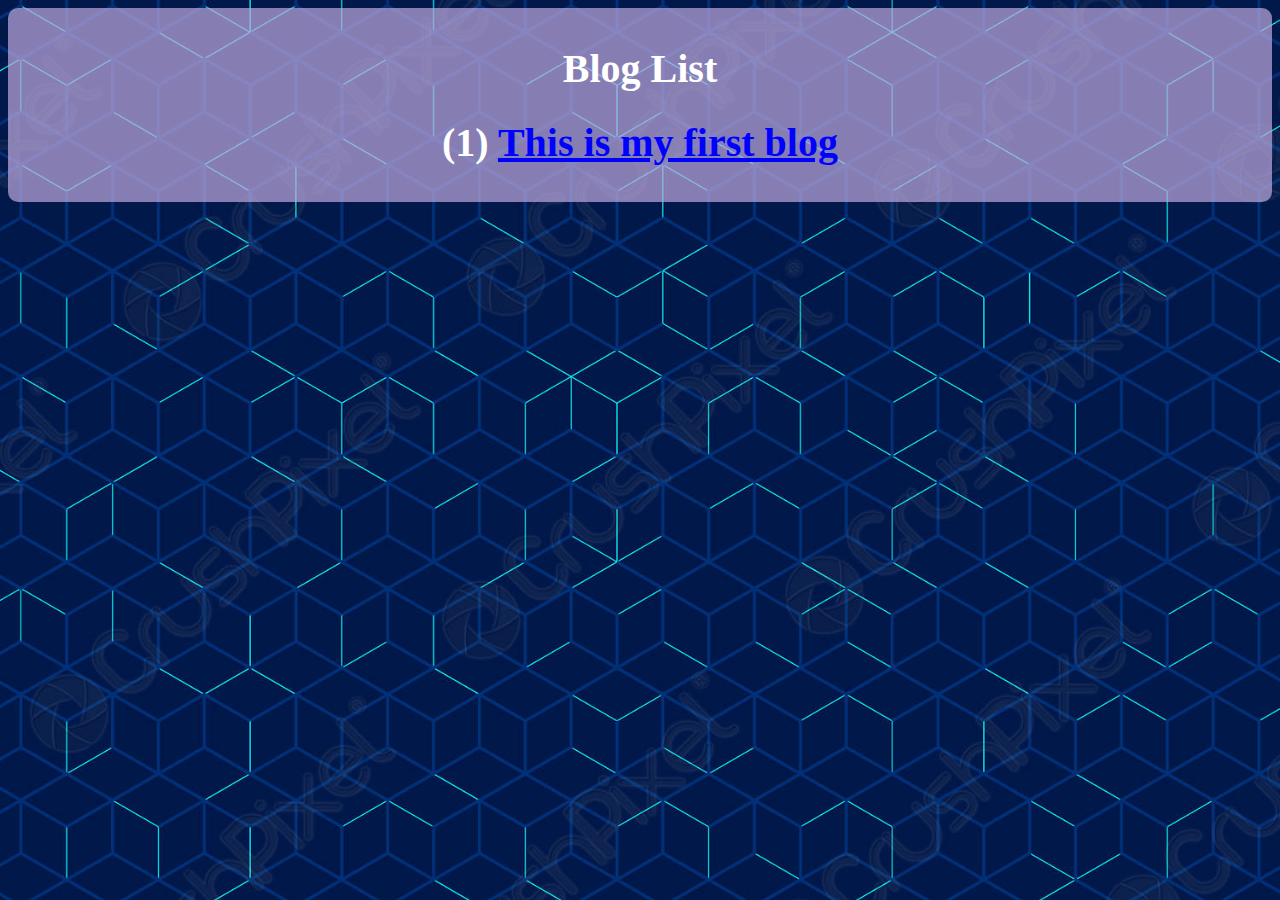
<file: Blogs/blogs.html>
<!DOCTYPE html>
<html>
  <head>
    <meta charset="utf-8" />
    <title>sachin's blogs</title>
    <link rel="stylesheet" href="blogs.css" />
  </head>
  <body>
    <center>
      <div class="main">
        <h1>Blog List</h1>
        <h1>
          (1)
          <a href="Blog1\blog1.html" class="blog_title">This is my first blog</a>
        </h1>
      </div>
    </center>
  </body>
</html>
</file>
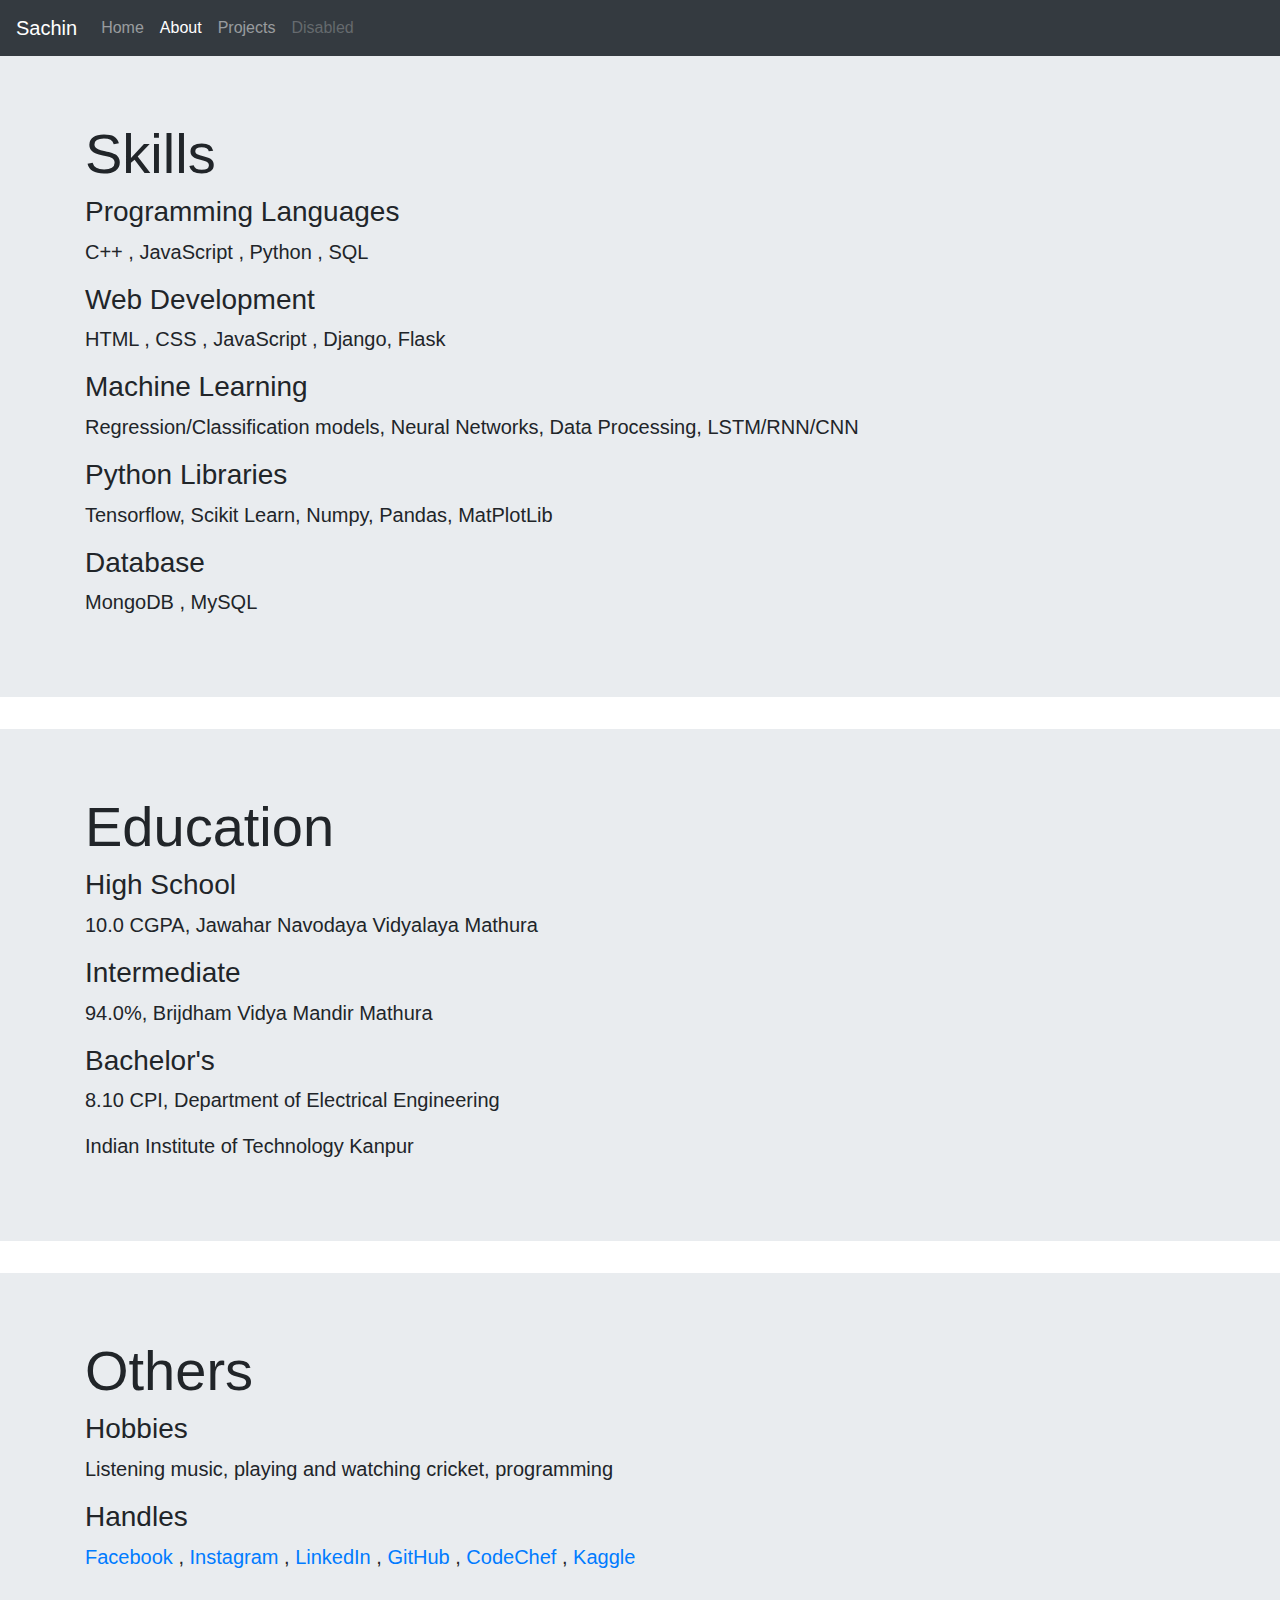
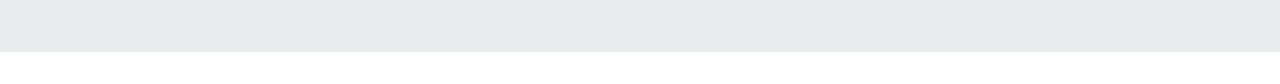
<file: Items/About/about.html>
<!DOCTYPE html>
<html lang="en">
  <head>
    <!-- Required meta tags -->
    <meta charset="utf-8" />
    <meta
      name="viewport"
      content="width=device-width, initial-scale=1, shrink-to-fit=no"
    />

    <!-- Bootstrap CSS -->
    <link
      rel="stylesheet"
      href="https://cdn.jsdelivr.net/npm/bootstrap@4.3.1/dist/css/bootstrap.min.css"
      integrity="sha384-ggOyR0iXCbMQv3Xipma34MD+dH/1fQ784/j6cY/iJTQUOhcWr7x9JvoRxT2MZw1T"
      crossorigin="anonymous"
    />

    <title>about</title>
  </head>
  <body>
    <nav class="navbar navbar-expand-lg navbar-dark bg-dark">
      <a class="navbar-brand" href="#">Sachin</a>
      <button
        class="navbar-toggler"
        type="button"
        data-toggle="collapse"
        data-target="#navbarNav"
        aria-controls="navbarNav"
        aria-expanded="false"
        aria-label="Toggle navigation"
      >
        <span class="navbar-toggler-icon"></span>
      </button>
      <div class="collapse navbar-collapse" id="navbarNav">
        <ul class="navbar-nav">
          <li class="nav-item">
            <a class="nav-link" href="..\..\index.html">
              Home
              <span class="sr-only">(current)</span>
            </a>
          </li>
          <li class="nav-item active">
            <a class="nav-link" href="">About</a>
          </li>
          <li class="nav-item">
            <a class="nav-link" href="..\Projects\projects.html">Projects</a>
          </li>
          <li class="nav-item">
            <a
              class="nav-link disabled"
              href="#"
              tabindex="-1"
              aria-disabled="true"
            >
              Disabled
            </a>
          </li>
        </ul>
      </div>
    </nav>
    <div class="jumbotron jumbotron-fluid">
      <div class="container">
        <h1 class="display-4">Skills</h1>
      </div>
      <div class="container">
        <h3 class="display-5">Programming Languages</h3>
        <p class="lead">C++ , JavaScript , Python , SQL</p>
      </div>
      <div class="container">
        <h3 class="display-5">Web Development</h3>
        <p class="lead">HTML , CSS , JavaScript , Django, Flask</p>
      </div>
      <div class="container">
        <h3 class="display-5">Machine Learning</h3>
        <p class="lead">Regression/Classification models, Neural Networks, Data Processing, LSTM/RNN/CNN</p>
      </div>
      <div class="container">
        <h3 class="display-5">Python Libraries</h3>
        <p class="lead">Tensorflow, Scikit Learn, Numpy, Pandas, MatPlotLib</p>
      </div>
      <div class="container">
        <h3 class="display-5">Database</h3>
        <p class="lead">MongoDB , MySQL</p>
      </div>
    </div>
    <div class="jumbotron jumbotron-fluid">
      <div class="container">
        <h1 class="display-4">Education</h1>
      </div>
      <div class="container">
        <h3 class="display-5">High School</h3>
        <p class="lead">10.0 CGPA, Jawahar Navodaya Vidyalaya Mathura</p>
      </div>
      <div class="container">
        <h3 class="display-5">Intermediate</h3>
        <p class="lead">94.0%, Brijdham Vidya Mandir Mathura</p>
      </div>
      <div class="container">
        <h3 class="display-5">Bachelor's</h3>
        <p class="lead">8.10 CPI, Department of Electrical Engineering</p>
        <p class="lead">Indian Institute of Technology Kanpur</p>
      </div>
    </div>
    <div class="jumbotron jumbotron-fluid">
      <div class="container">
        <h1 class="display-4">Others</h1>
      </div>
      <div class="container">
        <h3 class="display-5">Hobbies</h3>
        <p class="lead">
          Listening music, playing and watching cricket, programming
        </p>
      </div>
      <div class="container">
        <h3 class="display-5">Handles</h3>
        <p class="lead">
          <a href="https://www.facebook.com/sachin.kuntal.560?mibextid=ZbWKwL">
            Facebook
          </a>
          ,
          <a href="https://instagram.com/sachin0453?igshid=MGNiNDI5ZTU=">
            Instagram
          </a>
          ,
          <a href="https://www.linkedin.com/in/sachin-kuntal-42ab69200/">
            LinkedIn
          </a>
          ,
          <a href="https://github.com/sachin453">
            GitHub
          </a>
          ,
          <a href="https://www.codechef.com/users/sachin453">
            CodeChef
          </a>
          ,
          <a href="https://www.kaggle.com/sachinkuntal">
            Kaggle
          </a>
        </p>
      </div>
    </div>

    <!-- Optional JavaScript -->
    <!-- jQuery first, then Popper.js, then Bootstrap JS -->
    <script
      src="https://code.jquery.com/jquery-3.3.1.slim.min.js"
      integrity="sha384-q8i/X+965DzO0rT7abK41JStQIAqVgRVzpbzo5smXKp4YfRvH+8abtTE1Pi6jizo"
      crossorigin="anonymous"
    ></script>
    <script
      src="https://cdn.jsdelivr.net/npm/popper.js@1.14.7/dist/umd/popper.min.js"
      integrity="sha384-UO2eT0CpHqdSJQ6hJty5KVphtPhzWj9WO1clHTMGa3JDZwrnQq4sF86dIHNDz0W1"
      crossorigin="anonymous"
    ></script>
    <script
      src="https://cdn.jsdelivr.net/npm/bootstrap@4.3.1/dist/js/bootstrap.min.js"
      integrity="sha384-JjSmVgyd0p3pXB1rRibZUAYoIIy6OrQ6VrjIEaFf/nJGzIxFDsf4x0xIM+B07jRM"
      crossorigin="anonymous"
    ></script>
  </body>
</html>
</file>
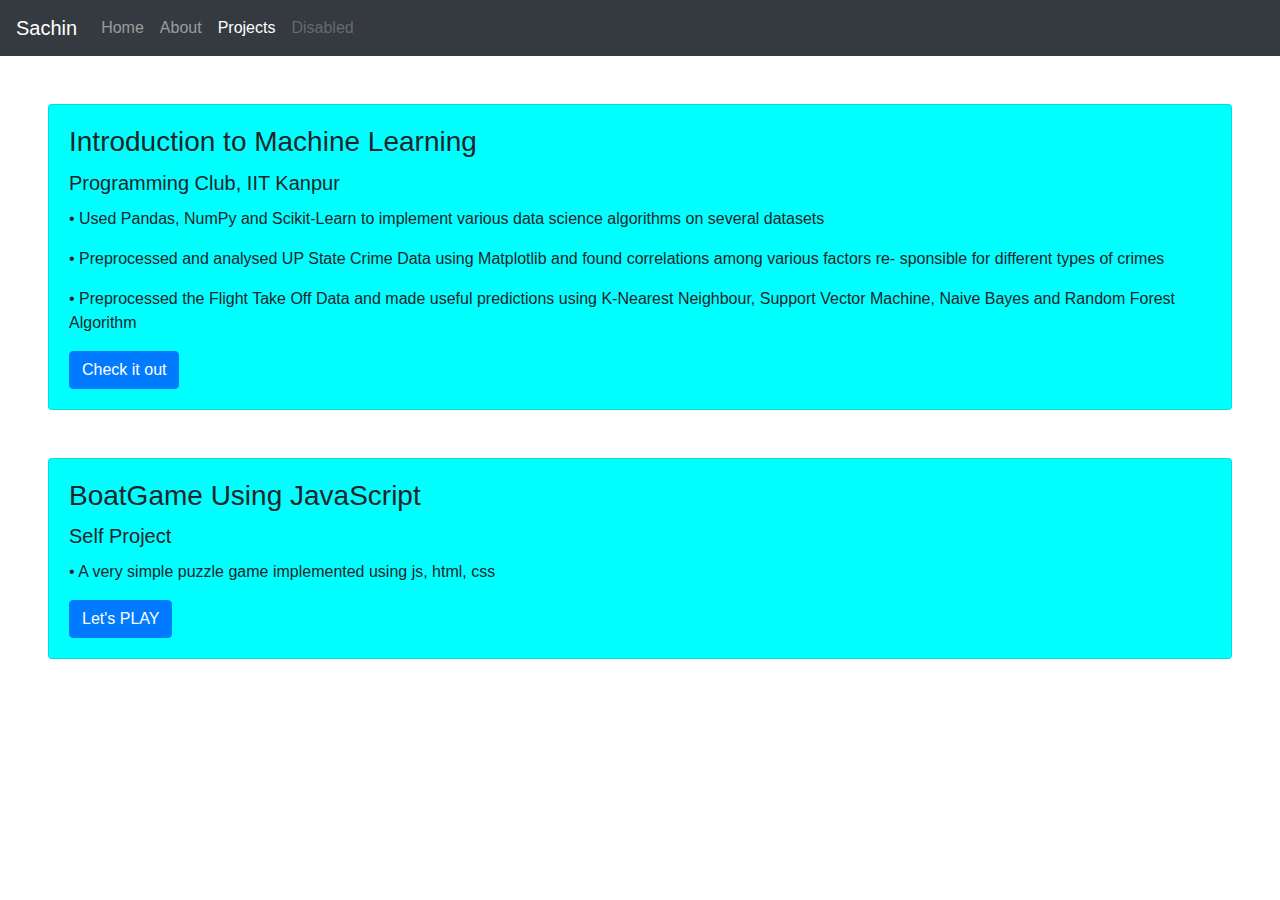
<file: Items/Projects/projects.html>
<!DOCTYPE html>
<html lang="en">
  <head>
    <!-- Required meta tags -->
    <meta charset="utf-8" />
    <meta
      name="viewport"
      content="width=device-width, initial-scale=1, shrink-to-fit=no"
    />

    <!-- Bootstrap CSS -->
    <link
      rel="stylesheet"
      href="https://cdn.jsdelivr.net/npm/bootstrap@4.3.1/dist/css/bootstrap.min.css"
      integrity="sha384-ggOyR0iXCbMQv3Xipma34MD+dH/1fQ784/j6cY/iJTQUOhcWr7x9JvoRxT2MZw1T"
      crossorigin="anonymous"
    />

    <title>projects</title>
  </head>
  <body>
    <nav class="navbar navbar-expand-lg navbar-dark bg-dark">
      <a class="navbar-brand" href="#">Sachin</a>
      <button
        class="navbar-toggler"
        type="button"
        data-toggle="collapse"
        data-target="#navbarNav"
        aria-controls="navbarNav"
        aria-expanded="false"
        aria-label="Toggle navigation"
      >
        <span class="navbar-toggler-icon"></span>
      </button>
      <div class="collapse navbar-collapse" id="navbarNav">
        <ul class="navbar-nav">
          <li class="nav-item">
            <a class="nav-link" href="..\..\index.html">
              Home
              <span class="sr-only">(current)</span>
            </a>
          </li>
          <li class="nav-item">
            <a class="nav-link" href="..\About\about.html">About</a>
          </li>
          <li class="nav-item active">
            <a class="nav-link" href="#">Projects</a>
          </li>
          <li class="nav-item">
            <a
              class="nav-link disabled"
              href="#"
              tabindex="-1"
              aria-disabled="true"
            >
              Disabled
            </a>
          </li>
        </ul>
      </div>
    </nav>
    <div class="card mx-5 my-5" style="background-color: aqua;">
      <div class="card-body">
        <h3 class="card-title">Introduction to Machine Learning</h3>
        <h5 class="card-title">Programming Club, IIT Kanpur</h5>
        <p class="card-text">
          &#8226; Used Pandas, NumPy and Scikit-Learn to implement various data
          science algorithms on several datasets
        </p>
        <p class="card-text">
          &#8226; Preprocessed and analysed UP State Crime Data using Matplotlib
          and found correlations among various factors re- sponsible for
          different types of crimes
        </p>
        <p class="card-text">
          &#8226; Preprocessed the Flight Take Off Data and made useful
          predictions using K-Nearest Neighbour, Support Vector Machine, Naive
          Bayes and Random Forest Algorithm
        </p>
        <a
          href="https://www.kaggle.com/code/sachinkuntal/assignment1"
          class="btn btn-primary"
        >
          Check it out
        </a>
      </div>
    </div>
    <div class="card mx-5 my-5" style="background-color: aqua;">
      <div class="card-body">
        <h3 class="card-title">BoatGame Using JavaScript</h3>
        <h5 class="card-title">Self Project</h5>
        <p class="card-text">
          &#8226; A very simple puzzle game implemented using js, html, css
        </p>
        <a href="https://sachin453.github.io/BoatGame/" class="btn btn-primary">
          Let's PLAY
        </a>
      </div>
    </div>

    <!-- Optional JavaScript -->
    <!-- jQuery first, then Popper.js, then Bootstrap JS -->
    <script
      src="https://code.jquery.com/jquery-3.3.1.slim.min.js"
      integrity="sha384-q8i/X+965DzO0rT7abK41JStQIAqVgRVzpbzo5smXKp4YfRvH+8abtTE1Pi6jizo"
      crossorigin="anonymous"
    ></script>
    <script
      src="https://cdn.jsdelivr.net/npm/popper.js@1.14.7/dist/umd/popper.min.js"
      integrity="sha384-UO2eT0CpHqdSJQ6hJty5KVphtPhzWj9WO1clHTMGa3JDZwrnQq4sF86dIHNDz0W1"
      crossorigin="anonymous"
    ></script>
    <script
      src="https://cdn.jsdelivr.net/npm/bootstrap@4.3.1/dist/js/bootstrap.min.js"
      integrity="sha384-JjSmVgyd0p3pXB1rRibZUAYoIIy6OrQ6VrjIEaFf/nJGzIxFDsf4x0xIM+B07jRM"
      crossorigin="anonymous"
    ></script>
  </body>
</html>
</file>
<file: Blogs/blogs.css>
body {
  background-image: url('bg.jpg');
  background-size: cover;
  color: white;
  font-family: rockwell;
  font-size: 20px;
  font-weight: 500;
}
.main {
  border-radius: 10px;
  background-color: rgba(191, 169, 223, 0.7);
  padding-top: 10px;
  padding-bottom: 10px;
  padding-left: 10px;
  padding-right: 10px;
}
.blog_title {
  color: blue;
}
</file>
